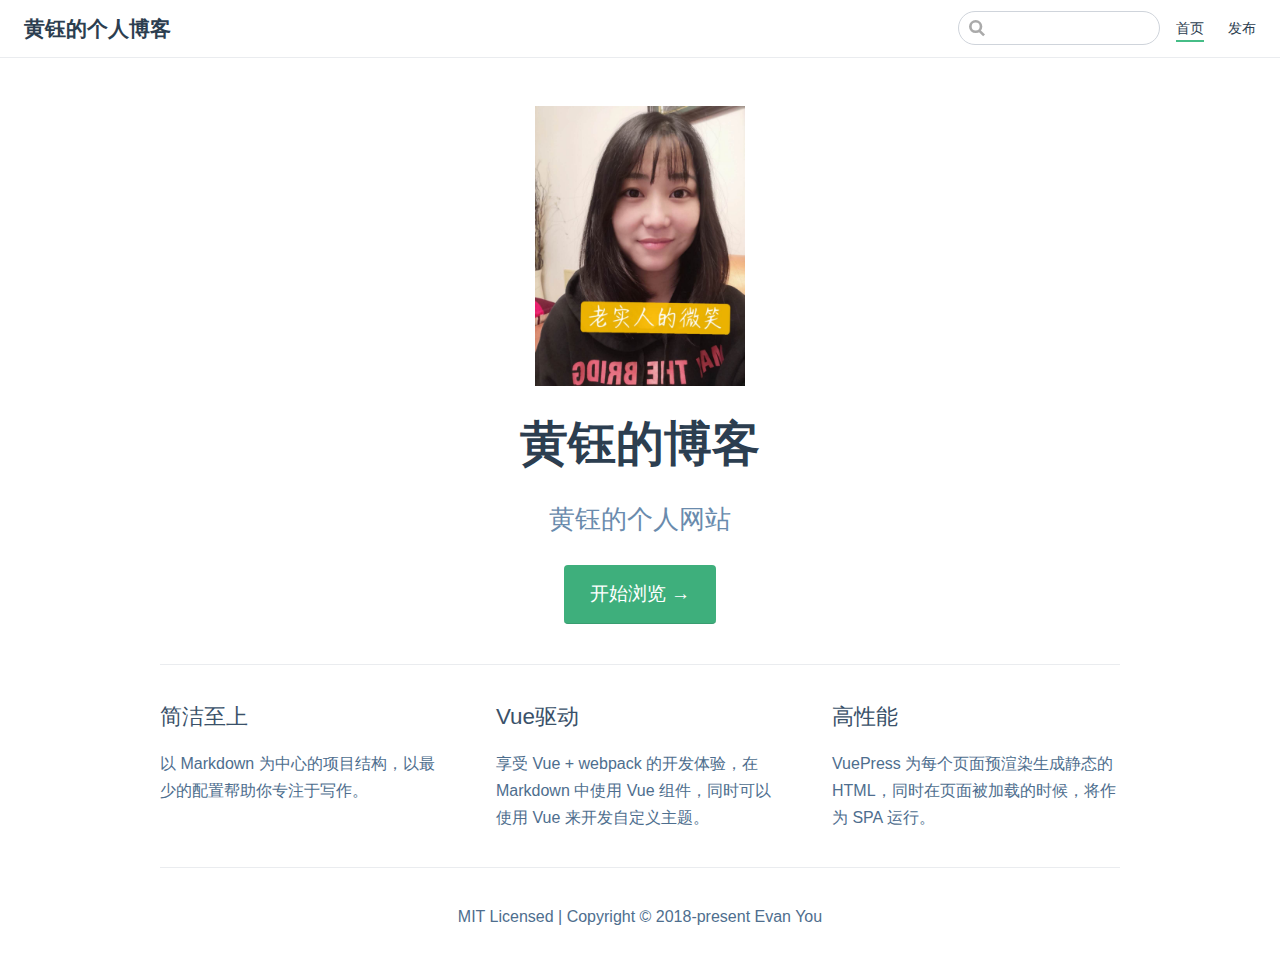
<file: index.html>
<!DOCTYPE html>
<html lang="en-US">
  <head>
    <meta charset="utf-8">
    <meta name="viewport" content="width=device-width,initial-scale=1">
    <title>黄钰的个人博客</title>
    <meta name="description" content="笔记,工作记录,日记等">
    
    
    <link rel="preload" href="/assets/css/0.styles.263231ad.css" as="style"><link rel="preload" href="/assets/js/app.702508e9.js" as="script"><link rel="preload" href="/assets/js/2.6bb94b07.js" as="script"><link rel="preload" href="/assets/js/5.48b73822.js" as="script"><link rel="prefetch" href="/assets/js/3.1c1b2559.js"><link rel="prefetch" href="/assets/js/4.ab42d266.js"><link rel="prefetch" href="/assets/js/6.b71de841.js">
    <link rel="stylesheet" href="/assets/css/0.styles.263231ad.css">
  </head>
  <body>
    <div id="app" data-server-rendered="true"><div class="theme-container no-sidebar"><header class="navbar"><div class="sidebar-button"><svg xmlns="http://www.w3.org/2000/svg" aria-hidden="true" role="img" viewBox="0 0 448 512" class="icon"><path fill="currentColor" d="M436 124H12c-6.627 0-12-5.373-12-12V80c0-6.627 5.373-12 12-12h424c6.627 0 12 5.373 12 12v32c0 6.627-5.373 12-12 12zm0 160H12c-6.627 0-12-5.373-12-12v-32c0-6.627 5.373-12 12-12h424c6.627 0 12 5.373 12 12v32c0 6.627-5.373 12-12 12zm0 160H12c-6.627 0-12-5.373-12-12v-32c0-6.627 5.373-12 12-12h424c6.627 0 12 5.373 12 12v32c0 6.627-5.373 12-12 12z"></path></svg></div> <a href="/" class="home-link router-link-exact-active router-link-active"><!----> <span class="site-name">黄钰的个人博客</span></a> <div class="links"><div class="search-box"><input aria-label="Search" autocomplete="off" spellcheck="false" value=""> <!----></div> <nav class="nav-links can-hide"><div class="nav-item"><a href="/" class="nav-link router-link-exact-active router-link-active">首页</a></div><div class="nav-item"><a href="/deploy/" class="nav-link">发布</a></div> <!----></nav></div></header> <div class="sidebar-mask"></div> <aside class="sidebar"><nav class="nav-links"><div class="nav-item"><a href="/" class="nav-link router-link-exact-active router-link-active">首页</a></div><div class="nav-item"><a href="/deploy/" class="nav-link">发布</a></div> <!----></nav>  <!----> </aside> <main aria-labelledby="main-title" class="home"><header class="hero"><img src="/img/logo.jpg" alt="hero"> <h1 id="main-title">黄钰的博客</h1> <p class="description">
      黄钰的个人网站
    </p> <p class="action"><a href="/" class="nav-link action-button router-link-exact-active router-link-active">开始浏览 →</a></p></header> <div class="features"><div class="feature"><h2>简洁至上</h2> <p>以 Markdown 为中心的项目结构，以最少的配置帮助你专注于写作。</p></div><div class="feature"><h2>Vue驱动</h2> <p>享受 Vue + webpack 的开发体验，在 Markdown 中使用 Vue 组件，同时可以使用 Vue 来开发自定义主题。</p></div><div class="feature"><h2>高性能</h2> <p>VuePress 为每个页面预渲染生成静态的 HTML，同时在页面被加载的时候，将作为 SPA 运行。</p></div></div> <div class="theme-default-content custom content__default"></div> <div class="footer">
    MIT Licensed | Copyright © 2018-present Evan You
  </div></main></div><div class="global-ui"></div></div>
    <script src="/assets/js/app.702508e9.js" defer></script><script src="/assets/js/2.6bb94b07.js" defer></script><script src="/assets/js/5.48b73822.js" defer></script>
  </body>
</html>
</file>
<file: assets/css/0.styles.263231ad.css>
#nprogress{pointer-events:none}#nprogress .bar{background:#3eaf7c;position:fixed;z-index:1031;top:0;left:0;width:100%;height:2px}#nprogress .peg{display:block;position:absolute;right:0;width:100px;height:100%;box-shadow:0 0 10px #3eaf7c,0 0 5px #3eaf7c;opacity:1;transform:rotate(3deg) translateY(-4px)}#nprogress .spinner{display:block;position:fixed;z-index:1031;top:15px;right:15px}#nprogress .spinner-icon{width:18px;height:18px;box-sizing:border-box;border-color:#3eaf7c transparent transparent #3eaf7c;border-style:solid;border-width:2px;border-radius:50%;animation:nprogress-spinner .4s linear infinite}.nprogress-custom-parent{overflow:hidden;position:relative}.nprogress-custom-parent #nprogress .bar,.nprogress-custom-parent #nprogress .spinner{position:absolute}@keyframes nprogress-spinner{0%{transform:rotate(0deg)}to{transform:rotate(1turn)}}.icon.outbound{color:#aaa;display:inline-block;vertical-align:middle;position:relative;top:-1px}.home{padding:3.6rem 2rem 0;max-width:960px;margin:0 auto;display:block}.home .hero{text-align:center}.home .hero img{max-width:100%;max-height:280px;display:block;margin:3rem auto 1.5rem}.home .hero h1{font-size:3rem}.home .hero .action,.home .hero .description,.home .hero h1{margin:1.8rem auto}.home .hero .description{max-width:35rem;font-size:1.6rem;line-height:1.3;color:#6a8bad}.home .hero .action-button{display:inline-block;font-size:1.2rem;color:#fff;background-color:#3eaf7c;padding:.8rem 1.6rem;border-radius:4px;transition:background-color .1s ease;box-sizing:border-box;border-bottom:1px solid #389d70}.home .hero .action-button:hover{background-color:#4abf8a}.home .features{border-top:1px solid #eaecef;padding:1.2rem 0;margin-top:2.5rem;display:flex;flex-wrap:wrap;align-items:flex-start;align-content:stretch;justify-content:space-between}.home .feature{flex-grow:1;flex-basis:30%;max-width:30%}.home .feature h2{font-size:1.4rem;font-weight:500;border-bottom:none;padding-bottom:0;color:#3a5169}.home .feature p{color:#4e6e8e}.home .footer{padding:2.5rem;border-top:1px solid #eaecef;text-align:center;color:#4e6e8e}@media (max-width:719px){.home .features{flex-direction:column}.home .feature{max-width:100%;padding:0 2.5rem}}@media (max-width:419px){.home{padding-left:1.5rem;padding-right:1.5rem}.home .hero img{max-height:210px;margin:2rem auto 1.2rem}.home .hero h1{font-size:2rem}.home .hero .action,.home .hero .description,.home .hero h1{margin:1.2rem auto}.home .hero .description{font-size:1.2rem}.home .hero .action-button{font-size:1rem;padding:.6rem 1.2rem}.home .feature h2{font-size:1.25rem}}.search-box{display:inline-block;position:relative;margin-right:1rem}.search-box input{cursor:text;width:10rem;height:2rem;color:#4e6e8e;display:inline-block;border:1px solid #cfd4db;border-radius:2rem;font-size:.9rem;line-height:2rem;padding:0 .5rem 0 2rem;outline:none;transition:all .2s ease;background:#fff url(/assets/img/search.83621669.svg) .6rem .5rem no-repeat;background-size:1rem}.search-box input:focus{cursor:auto;border-color:#3eaf7c}.search-box .suggestions{background:#fff;width:20rem;position:absolute;top:1.5rem;border:1px solid #cfd4db;border-radius:6px;padding:.4rem;list-style-type:none}.search-box .suggestions.align-right{right:0}.search-box .suggestion{line-height:1.4;padding:.4rem .6rem;border-radius:4px;cursor:pointer}.search-box .suggestion a{white-space:normal;color:#5d82a6}.search-box .suggestion a .page-title{font-weight:600}.search-box .suggestion a .header{font-size:.9em;margin-left:.25em}.search-box .suggestion.focused{background-color:#f3f4f5}.search-box .suggestion.focused a{color:#3eaf7c}@media (max-width:959px){.search-box input{cursor:pointer;width:0;border-color:transparent;position:relative}.search-box input:focus{cursor:text;left:0;width:10rem}}@media (-ms-high-contrast:none){.search-box input{height:2rem}}@media (max-width:959px) and (min-width:719px){.search-box .suggestions{left:0}}@media (max-width:719px){.search-box{margin-right:0}.search-box input{left:1rem}.search-box .suggestions{right:0}}@media (max-width:419px){.search-box .suggestions{width:calc(100vw - 4rem)}.search-box input:focus{width:8rem}}.sidebar-button{cursor:pointer;display:none;width:1.25rem;height:1.25rem;position:absolute;padding:.6rem;top:.6rem;left:1rem}.sidebar-button .icon{display:block;width:1.25rem;height:1.25rem}@media (max-width:719px){.sidebar-button{display:block}}.dropdown-enter,.dropdown-leave-to{height:0!important}.dropdown-wrapper{cursor:pointer}.dropdown-wrapper .dropdown-title{display:block;font-size:.9rem;font-family:inherit;cursor:inherit;padding:inherit;line-height:1.4rem;background:transparent;border:none;font-weight:500;color:#2c3e50}.dropdown-wrapper .dropdown-title:hover{border-color:transparent}.dropdown-wrapper .dropdown-title .arrow{vertical-align:middle;margin-top:-1px;margin-left:.4rem}.dropdown-wrapper .nav-dropdown .dropdown-item{color:inherit;line-height:1.7rem}.dropdown-wrapper .nav-dropdown .dropdown-item h4{margin:.45rem 0 0;border-top:1px solid #eee;padding:.45rem 1.5rem 0 1.25rem}.dropdown-wrapper .nav-dropdown .dropdown-item .dropdown-subitem-wrapper{padding:0;list-style:none}.dropdown-wrapper .nav-dropdown .dropdown-item .dropdown-subitem-wrapper .dropdown-subitem{font-size:.9em}.dropdown-wrapper .nav-dropdown .dropdown-item a{display:block;line-height:1.7rem;position:relative;border-bottom:none;font-weight:400;margin-bottom:0;padding:0 1.5rem 0 1.25rem}.dropdown-wrapper .nav-dropdown .dropdown-item a.router-link-active,.dropdown-wrapper .nav-dropdown .dropdown-item a:hover{color:#3eaf7c}.dropdown-wrapper .nav-dropdown .dropdown-item a.router-link-active:after{content:"";width:0;height:0;border-left:5px solid #3eaf7c;border-top:3px solid transparent;border-bottom:3px solid transparent;position:absolute;top:calc(50% - 2px);left:9px}.dropdown-wrapper .nav-dropdown .dropdown-item:first-child h4{margin-top:0;padding-top:0;border-top:0}@media (max-width:719px){.dropdown-wrapper.open .dropdown-title{margin-bottom:.5rem}.dropdown-wrapper .dropdown-title{font-weight:600;font-size:inherit}.dropdown-wrapper .dropdown-title:hover{color:#3eaf7c}.dropdown-wrapper .nav-dropdown{transition:height .1s ease-out;overflow:hidden}.dropdown-wrapper .nav-dropdown .dropdown-item h4{border-top:0;margin-top:0;padding-top:0}.dropdown-wrapper .nav-dropdown .dropdown-item>a,.dropdown-wrapper .nav-dropdown .dropdown-item h4{font-size:15px;line-height:2rem}.dropdown-wrapper .nav-dropdown .dropdown-item .dropdown-subitem{font-size:14px;padding-left:1rem}}@media (min-width:719px){.dropdown-wrapper{height:1.8rem}.dropdown-wrapper.open .nav-dropdown,.dropdown-wrapper:hover .nav-dropdown{display:block!important}.dropdown-wrapper.open:blur{display:none}.dropdown-wrapper .dropdown-title .arrow{border-left:4px solid transparent;border-right:4px solid transparent;border-top:6px solid #ccc;border-bottom:0}.dropdown-wrapper .nav-dropdown{display:none;height:auto!important;box-sizing:border-box;max-height:calc(100vh - 2.7rem);overflow-y:auto;position:absolute;top:100%;right:0;background-color:#fff;padding:.6rem 0;border:1px solid;border-color:#ddd #ddd #ccc;text-align:left;border-radius:.25rem;white-space:nowrap;margin:0}}.nav-links{display:inline-block}.nav-links a{line-height:1.4rem;color:inherit}.nav-links a.router-link-active,.nav-links a:hover{color:#3eaf7c}.nav-links .nav-item{position:relative;display:inline-block;margin-left:1.5rem;line-height:2rem}.nav-links .nav-item:first-child{margin-left:0}.nav-links .repo-link{margin-left:1.5rem}@media (max-width:719px){.nav-links .nav-item,.nav-links .repo-link{margin-left:0}}@media (min-width:719px){.nav-links a.router-link-active,.nav-links a:hover{color:#2c3e50}.nav-item>a:not(.external).router-link-active,.nav-item>a:not(.external):hover{margin-bottom:-2px;border-bottom:2px solid #46bd87}}.navbar{padding:.7rem 1.5rem;line-height:2.2rem}.navbar a,.navbar img,.navbar span{display:inline-block}.navbar .logo{height:2.2rem;min-width:2.2rem;margin-right:.8rem;vertical-align:top}.navbar .site-name{font-size:1.3rem;font-weight:600;color:#2c3e50;position:relative}.navbar .links{padding-left:1.5rem;box-sizing:border-box;background-color:#fff;white-space:nowrap;font-size:.9rem;position:absolute;right:1.5rem;top:.7rem;display:flex}.navbar .links .search-box{flex:0 0 auto;vertical-align:top}@media (max-width:719px){.navbar{padding-left:4rem}.navbar .can-hide{display:none}.navbar .links{padding-left:1.5rem}.navbar .site-name{width:calc(100vw - 9.4rem);overflow:hidden;white-space:nowrap;text-overflow:ellipsis}}.page-edit{max-width:740px;margin:0 auto;padding:2rem 2.5rem}@media (max-width:959px){.page-edit{padding:2rem}}@media (max-width:419px){.page-edit{padding:1.5rem}}.page-edit{padding-top:1rem;padding-bottom:1rem;overflow:auto}.page-edit .edit-link{display:inline-block}.page-edit .edit-link a{color:#4e6e8e;margin-right:.25rem}.page-edit .last-updated{float:right;font-size:.9em}.page-edit .last-updated .prefix{font-weight:500;color:#4e6e8e}.page-edit .last-updated .time{font-weight:400;color:#aaa}@media (max-width:719px){.page-edit .edit-link{margin-bottom:.5rem}.page-edit .last-updated{font-size:.8em;float:none;text-align:left}}.page-nav{max-width:740px;margin:0 auto;padding:2rem 2.5rem}@media (max-width:959px){.page-nav{padding:2rem}}@media (max-width:419px){.page-nav{padding:1.5rem}}.page-nav{padding-top:1rem;padding-bottom:0}.page-nav .inner{min-height:2rem;margin-top:0;border-top:1px solid #eaecef;padding-top:1rem;overflow:auto}.page-nav .next{float:right}.page{padding-bottom:2rem;display:block}.sidebar-group .sidebar-group{padding-left:.5em}.sidebar-group:not(.collapsable) .sidebar-heading:not(.clickable){cursor:auto;color:inherit}.sidebar-group.is-sub-group{padding-left:0}.sidebar-group.is-sub-group>.sidebar-heading{font-size:.95em;line-height:1.4;font-weight:400;padding-left:2rem}.sidebar-group.is-sub-group>.sidebar-heading:not(.clickable){opacity:.5}.sidebar-group.is-sub-group>.sidebar-group-items{padding-left:1rem}.sidebar-group.is-sub-group>.sidebar-group-items>li>.sidebar-link{font-size:.95em;border-left:none}.sidebar-group.depth-2>.sidebar-heading{border-left:none}.sidebar-heading{color:#2c3e50;transition:color .15s ease;cursor:pointer;font-size:1.1em;font-weight:700;padding:.35rem 1.5rem .35rem 1.25rem;width:100%;box-sizing:border-box;margin:0;border-left:.25rem solid transparent}.sidebar-heading.open,.sidebar-heading:hover{color:inherit}.sidebar-heading .arrow{position:relative;top:-.12em;left:.5em}.sidebar-heading.clickable.active{font-weight:600;color:#3eaf7c;border-left-color:#3eaf7c}.sidebar-heading.clickable:hover{color:#3eaf7c}.sidebar-group-items{transition:height .1s ease-out;font-size:.95em;overflow:hidden}.sidebar .sidebar-sub-headers{padding-left:1rem;font-size:.95em}a.sidebar-link{font-size:1em;font-weight:400;display:inline-block;color:#2c3e50;border-left:.25rem solid transparent;padding:.35rem 1rem .35rem 1.25rem;line-height:1.4;width:100%;box-sizing:border-box}a.sidebar-link:hover{color:#3eaf7c}a.sidebar-link.active{font-weight:600;color:#3eaf7c;border-left-color:#3eaf7c}.sidebar-group a.sidebar-link{padding-left:2rem}.sidebar-sub-headers a.sidebar-link{padding-top:.25rem;padding-bottom:.25rem;border-left:none}.sidebar-sub-headers a.sidebar-link.active{font-weight:500}.sidebar ul{padding:0;margin:0;list-style-type:none}.sidebar a{display:inline-block}.sidebar .nav-links{display:none;border-bottom:1px solid #eaecef;padding:.5rem 0 .75rem}.sidebar .nav-links a{font-weight:600}.sidebar .nav-links .nav-item,.sidebar .nav-links .repo-link{display:block;line-height:1.25rem;font-size:1.1em;padding:.5rem 0 .5rem 1.5rem}.sidebar>.sidebar-links{padding:1.5rem 0}.sidebar>.sidebar-links>li>a.sidebar-link{font-size:1.1em;line-height:1.7;font-weight:700}.sidebar>.sidebar-links>li:not(:first-child){margin-top:.75rem}@media (max-width:719px){.sidebar .nav-links{display:block}.sidebar .nav-links .dropdown-wrapper .nav-dropdown .dropdown-item a.router-link-active:after{top:calc(1rem - 2px)}.sidebar>.sidebar-links{padding:1rem 0}}code[class*=language-],pre[class*=language-]{color:#ccc;background:none;font-family:Consolas,Monaco,Andale Mono,Ubuntu Mono,monospace;font-size:1em;text-align:left;white-space:pre;word-spacing:normal;word-break:normal;word-wrap:normal;line-height:1.5;-moz-tab-size:4;-o-tab-size:4;tab-size:4;-webkit-hyphens:none;-ms-hyphens:none;hyphens:none}pre[class*=language-]{padding:1em;margin:.5em 0;overflow:auto}:not(pre)>code[class*=language-],pre[class*=language-]{background:#2d2d2d}:not(pre)>code[class*=language-]{padding:.1em;border-radius:.3em;white-space:normal}.token.block-comment,.token.cdata,.token.comment,.token.doctype,.token.prolog{color:#999}.token.punctuation{color:#ccc}.token.attr-name,.token.deleted,.token.namespace,.token.tag{color:#e2777a}.token.function-name{color:#6196cc}.token.boolean,.token.function,.token.number{color:#f08d49}.token.class-name,.token.constant,.token.property,.token.symbol{color:#f8c555}.token.atrule,.token.builtin,.token.important,.token.keyword,.token.selector{color:#cc99cd}.token.attr-value,.token.char,.token.regex,.token.string,.token.variable{color:#7ec699}.token.entity,.token.operator,.token.url{color:#67cdcc}.token.bold,.token.important{font-weight:700}.token.italic{font-style:italic}.token.entity{cursor:help}.token.inserted{color:green}.theme-default-content code{color:#476582;padding:.25rem .5rem;margin:0;font-size:.85em;background-color:rgba(27,31,35,.05);border-radius:3px}.theme-default-content code .token.deleted{color:#ec5975}.theme-default-content code .token.inserted{color:#3eaf7c}.theme-default-content pre,.theme-default-content pre[class*=language-]{line-height:1.4;padding:1.25rem 1.5rem;margin:.85rem 0;background-color:#282c34;border-radius:6px;overflow:auto}.theme-default-content pre[class*=language-] code,.theme-default-content pre code{color:#fff;padding:0;background-color:transparent;border-radius:0}div[class*=language-]{position:relative;background-color:#282c34;border-radius:6px}div[class*=language-] .highlight-lines{-webkit-user-select:none;-ms-user-select:none;user-select:none;padding-top:1.3rem;position:absolute;top:0;left:0;width:100%;line-height:1.4}div[class*=language-] .highlight-lines .highlighted{background-color:rgba(0,0,0,.66)}div[class*=language-] pre,div[class*=language-] pre[class*=language-]{background:transparent;position:relative;z-index:1}div[class*=language-]:before{position:absolute;z-index:3;top:.8em;right:1em;font-size:.75rem;color:hsla(0,0%,100%,.4)}div[class*=language-]:not(.line-numbers-mode) .line-numbers-wrapper{display:none}div[class*=language-].line-numbers-mode .highlight-lines .highlighted{position:relative}div[class*=language-].line-numbers-mode .highlight-lines .highlighted:before{content:" ";position:absolute;z-index:3;left:0;top:0;display:block;width:3.5rem;height:100%;background-color:rgba(0,0,0,.66)}div[class*=language-].line-numbers-mode pre{padding-left:4.5rem;vertical-align:middle}div[class*=language-].line-numbers-mode .line-numbers-wrapper{position:absolute;top:0;width:3.5rem;text-align:center;color:hsla(0,0%,100%,.3);padding:1.25rem 0;line-height:1.4}div[class*=language-].line-numbers-mode .line-numbers-wrapper br{-webkit-user-select:none;-ms-user-select:none;user-select:none}div[class*=language-].line-numbers-mode .line-numbers-wrapper .line-number{position:relative;z-index:4;-webkit-user-select:none;-ms-user-select:none;user-select:none;font-size:.85em}div[class*=language-].line-numbers-mode:after{content:"";position:absolute;z-index:2;top:0;left:0;width:3.5rem;height:100%;border-radius:6px 0 0 6px;border-right:1px solid rgba(0,0,0,.66);background-color:#282c34}div[class~=language-js]:before{content:"js"}div[class~=language-ts]:before{content:"ts"}div[class~=language-html]:before{content:"html"}div[class~=language-md]:before{content:"md"}div[class~=language-vue]:before{content:"vue"}div[class~=language-css]:before{content:"css"}div[class~=language-sass]:before{content:"sass"}div[class~=language-scss]:before{content:"scss"}div[class~=language-less]:before{content:"less"}div[class~=language-stylus]:before{content:"stylus"}div[class~=language-go]:before{content:"go"}div[class~=language-java]:before{content:"java"}div[class~=language-c]:before{content:"c"}div[class~=language-sh]:before{content:"sh"}div[class~=language-yaml]:before{content:"yaml"}div[class~=language-py]:before{content:"py"}div[class~=language-docker]:before{content:"docker"}div[class~=language-dockerfile]:before{content:"dockerfile"}div[class~=language-makefile]:before{content:"makefile"}div[class~=language-javascript]:before{content:"js"}div[class~=language-typescript]:before{content:"ts"}div[class~=language-markup]:before{content:"html"}div[class~=language-markdown]:before{content:"md"}div[class~=language-json]:before{content:"json"}div[class~=language-ruby]:before{content:"rb"}div[class~=language-python]:before{content:"py"}div[class~=language-bash]:before{content:"sh"}div[class~=language-php]:before{content:"php"}.custom-block .custom-block-title{font-weight:600;margin-bottom:-.4rem}.custom-block.danger,.custom-block.tip,.custom-block.warning{padding:.1rem 1.5rem;border-left-width:.5rem;border-left-style:solid;margin:1rem 0}.custom-block.tip{background-color:#f3f5f7;border-color:#42b983}.custom-block.warning{background-color:rgba(255,229,100,.3);border-color:#e7c000;color:#6b5900}.custom-block.warning .custom-block-title{color:#b29400}.custom-block.warning a{color:#2c3e50}.custom-block.danger{background-color:#ffe6e6;border-color:#c00;color:#4d0000}.custom-block.danger .custom-block-title{color:#900}.custom-block.danger a{color:#2c3e50}.arrow{display:inline-block;width:0;height:0}.arrow.up{border-bottom:6px solid #ccc}.arrow.down,.arrow.up{border-left:4px solid transparent;border-right:4px solid transparent}.arrow.down{border-top:6px solid #ccc}.arrow.right{border-left:6px solid #ccc}.arrow.left,.arrow.right{border-top:4px solid transparent;border-bottom:4px solid transparent}.arrow.left{border-right:6px solid #ccc}.theme-default-content:not(.custom){max-width:740px;margin:0 auto;padding:2rem 2.5rem}@media (max-width:959px){.theme-default-content:not(.custom){padding:2rem}}@media (max-width:419px){.theme-default-content:not(.custom){padding:1.5rem}}.table-of-contents .badge{vertical-align:middle}body,html{padding:0;margin:0;background-color:#fff}body{font-family:-apple-system,BlinkMacSystemFont,Segoe UI,Roboto,Oxygen,Ubuntu,Cantarell,Fira Sans,Droid Sans,Helvetica Neue,sans-serif;-webkit-font-smoothing:antialiased;-moz-osx-font-smoothing:grayscale;font-size:16px;color:#2c3e50}.page{padding-left:20rem}.navbar{z-index:20;right:0;height:3.6rem;background-color:#fff;box-sizing:border-box;border-bottom:1px solid #eaecef}.navbar,.sidebar-mask{position:fixed;top:0;left:0}.sidebar-mask{z-index:9;width:100vw;height:100vh;display:none}.sidebar{font-size:16px;background-color:#fff;width:20rem;position:fixed;z-index:10;margin:0;top:3.6rem;left:0;bottom:0;box-sizing:border-box;border-right:1px solid #eaecef;overflow-y:auto}.theme-default-content:not(.custom)>:first-child{margin-top:3.6rem}.theme-default-content:not(.custom) a:hover{text-decoration:underline}.theme-default-content:not(.custom) p.demo{padding:1rem 1.5rem;border:1px solid #ddd;border-radius:4px}.theme-default-content:not(.custom) img{max-width:100%}.theme-default-content.custom{padding:0;margin:0}.theme-default-content.custom img{max-width:100%}a{font-weight:500;text-decoration:none}a,p a code{color:#3eaf7c}p a code{font-weight:400}kbd{background:#eee;border:.15rem solid #ddd;border-bottom:.25rem solid #ddd;border-radius:.15rem;padding:0 .15em}blockquote{font-size:1rem;color:#999;border-left:.2rem solid #dfe2e5;margin:1rem 0;padding:.25rem 0 .25rem 1rem}blockquote>p{margin:0}ol,ul{padding-left:1.2em}strong{font-weight:600}h1,h2,h3,h4,h5,h6{font-weight:600;line-height:1.25}.theme-default-content:not(.custom)>h1,.theme-default-content:not(.custom)>h2,.theme-default-content:not(.custom)>h3,.theme-default-content:not(.custom)>h4,.theme-default-content:not(.custom)>h5,.theme-default-content:not(.custom)>h6{margin-top:-3.1rem;padding-top:4.6rem;margin-bottom:0}.theme-default-content:not(.custom)>h1:first-child,.theme-default-content:not(.custom)>h2:first-child,.theme-default-content:not(.custom)>h3:first-child,.theme-default-content:not(.custom)>h4:first-child,.theme-default-content:not(.custom)>h5:first-child,.theme-default-content:not(.custom)>h6:first-child{margin-top:-1.5rem;margin-bottom:1rem}.theme-default-content:not(.custom)>h1:first-child+.custom-block,.theme-default-content:not(.custom)>h1:first-child+p,.theme-default-content:not(.custom)>h1:first-child+pre,.theme-default-content:not(.custom)>h2:first-child+.custom-block,.theme-default-content:not(.custom)>h2:first-child+p,.theme-default-content:not(.custom)>h2:first-child+pre,.theme-default-content:not(.custom)>h3:first-child+.custom-block,.theme-default-content:not(.custom)>h3:first-child+p,.theme-default-content:not(.custom)>h3:first-child+pre,.theme-default-content:not(.custom)>h4:first-child+.custom-block,.theme-default-content:not(.custom)>h4:first-child+p,.theme-default-content:not(.custom)>h4:first-child+pre,.theme-default-content:not(.custom)>h5:first-child+.custom-block,.theme-default-content:not(.custom)>h5:first-child+p,.theme-default-content:not(.custom)>h5:first-child+pre,.theme-default-content:not(.custom)>h6:first-child+.custom-block,.theme-default-content:not(.custom)>h6:first-child+p,.theme-default-content:not(.custom)>h6:first-child+pre{margin-top:2rem}h1:hover .header-anchor,h2:hover .header-anchor,h3:hover .header-anchor,h4:hover .header-anchor,h5:hover .header-anchor,h6:hover .header-anchor{opacity:1}h1{font-size:2.2rem}h2{font-size:1.65rem;padding-bottom:.3rem;border-bottom:1px solid #eaecef}h3{font-size:1.35rem}a.header-anchor{font-size:.85em;float:left;margin-left:-.87em;padding-right:.23em;margin-top:.125em;opacity:0}a.header-anchor:hover{text-decoration:none}.line-number,code,kbd{font-family:source-code-pro,Menlo,Monaco,Consolas,Courier New,monospace}ol,p,ul{line-height:1.7}hr{border:0;border-top:1px solid #eaecef}table{border-collapse:collapse;margin:1rem 0;display:block;overflow-x:auto}tr{border-top:1px solid #dfe2e5}tr:nth-child(2n){background-color:#f6f8fa}td,th{border:1px solid #dfe2e5;padding:.6em 1em}.theme-container.sidebar-open .sidebar-mask{display:block}.theme-container.no-navbar .theme-default-content:not(.custom)>h1,.theme-container.no-navbar h2,.theme-container.no-navbar h3,.theme-container.no-navbar h4,.theme-container.no-navbar h5,.theme-container.no-navbar h6{margin-top:1.5rem;padding-top:0}.theme-container.no-navbar .sidebar{top:0}@media (min-width:720px){.theme-container.no-sidebar .sidebar{display:none}.theme-container.no-sidebar .page{padding-left:0}}@media (max-width:959px){.sidebar{font-size:15px;width:16.4rem}.page{padding-left:16.4rem}}@media (max-width:719px){.sidebar{top:0;padding-top:3.6rem;transform:translateX(-100%);transition:transform .2s ease}.page{padding-left:0}.theme-container.sidebar-open .sidebar{transform:translateX(0)}.theme-container.no-navbar .sidebar{padding-top:0}}@media (max-width:419px){h1{font-size:1.9rem}.theme-default-content div[class*=language-]{margin:.85rem -1.5rem;border-radius:0}}.badge[data-v-0598c47a]{display:inline-block;font-size:14px;height:18px;line-height:18px;border-radius:3px;padding:0 6px;color:#fff}.badge.green[data-v-0598c47a],.badge.tip[data-v-0598c47a],.badge[data-v-0598c47a]{background-color:#42b983}.badge.error[data-v-0598c47a]{background-color:#da5961}.badge.warn[data-v-0598c47a],.badge.warning[data-v-0598c47a],.badge.yellow[data-v-0598c47a]{background-color:#e7c000}.badge+.badge[data-v-0598c47a]{margin-left:5px}
</file>
